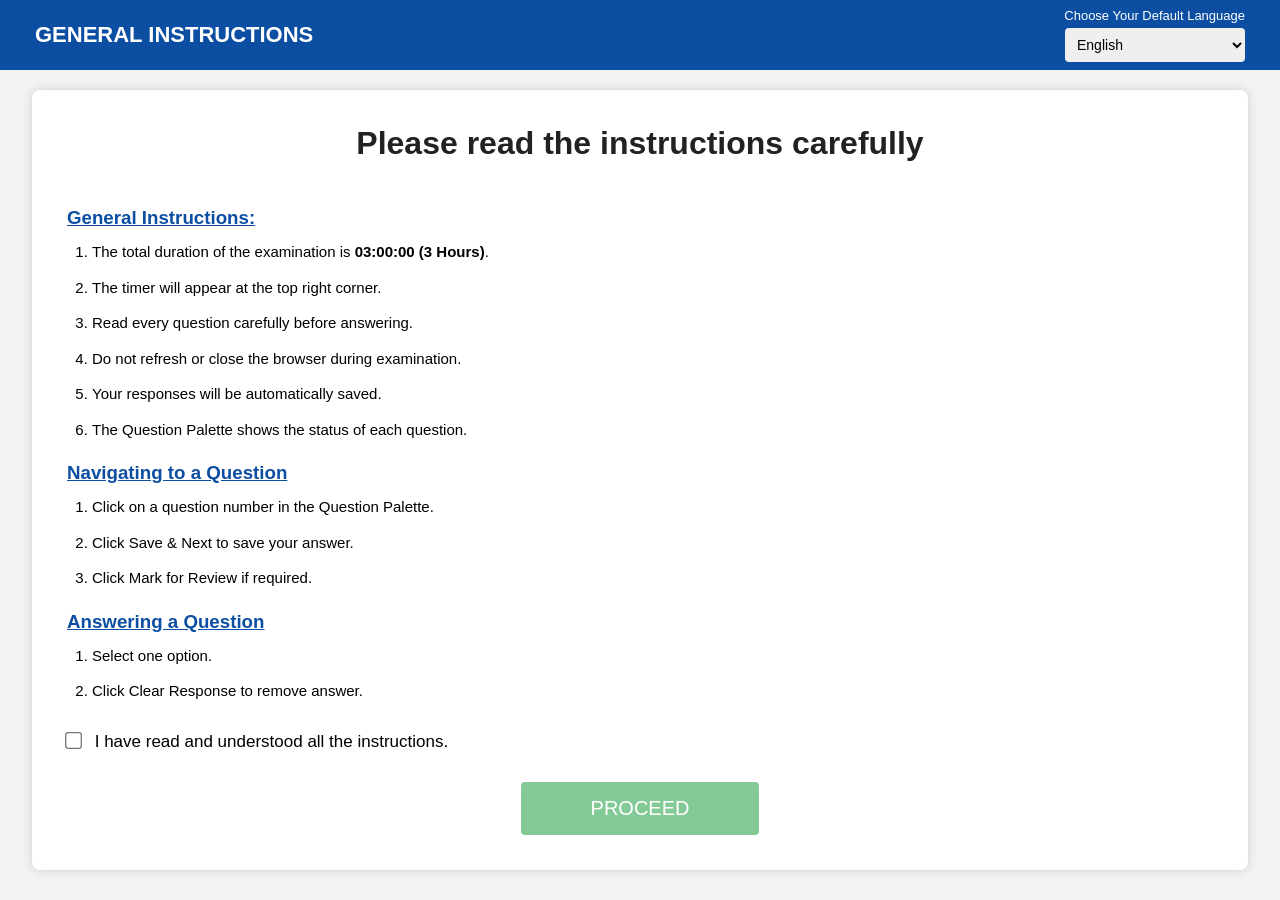
<file: index.html>
<!DOCTYPE html>
<html lang="en">

<head>

<meta charset="UTF-8">

<meta name="viewport" content="width=device-width, initial-scale=1.0">

<title>General Instructions</title>

<link rel="stylesheet" href="style.css">

</head>

<body>

<!-- ================= HEADER ================= -->

<header class="topHeader">

<div class="logoArea">

<h2>GENERAL INSTRUCTIONS</h2>

</div>

<div class="language">

<label>Choose Your Default Language</label>

<select>

<option>English</option>

<option>Hindi</option>

</select>

</div>

</header>

<!-- ================= MAIN ================= -->

<div class="container">

<div class="instructionBox">

<h1>Please read the instructions carefully</h1>

<div class="instructions">

<h3>General Instructions:</h3>

<ol>

<li>The total duration of the examination is <b>03:00:00 (3 Hours)</b>.</li>

<li>The timer will appear at the top right corner.</li>

<li>Read every question carefully before answering.</li>

<li>Do not refresh or close the browser during examination.</li>

<li>Your responses will be automatically saved.</li>

<li>The Question Palette shows the status of each question.</li>

</ol>

<h3>Navigating to a Question</h3>

<ol>

<li>Click on a question number in the Question Palette.</li>

<li>Click Save & Next to save your answer.</li>

<li>Click Mark for Review if required.</li>

</ol>

<h3>Answering a Question</h3>

<ol>

<li>Select one option.</li>

<li>Click Clear Response to remove answer.</li>

<li>Save & Next to continue.</li>

</ol>

<h3>Navigating through Sections</h3>

<ol>

<li>You can switch between sections.</li>

<li>Question palette will indicate question status.</li>

</ol>

<div class="legend">

<div class="item">

<div class="box grey"></div>

<span>Not Visited</span>

</div>

<div class="item">

<div class="box red"></div>

<span>Not Answered</span>

</div>

<div class="item">

<div class="box green"></div>

<span>Answered</span>

</div>

<div class="item">

<div class="box purple"></div>

<span>Marked For Review</span>

</div>

</div>

</div>

<div class="agree">

<label>

<input type="checkbox" id="agree">

I have read and understood all the instructions.

</label>

</div>

<div class="buttonArea">

<button id="proceedBtn">

PROCEED

</button>

</div>

</div>

</div>

<script src="script.js"></script>

</body>

</html>
</file>
<file: style.css>
*{
    margin:0;
    padding:0;
    box-sizing:border-box;
    font-family:Arial, Helvetica, sans-serif;
}

body{
    background:#f2f2f2;
}

/*================ HEADER ================*/

.topHeader{

    height:70px;

    background:#0B4EA2;

    color:white;

    display:flex;

    justify-content:space-between;

    align-items:center;

    padding:0 35px;

}

.logoArea h2{

    font-size:22px;

    font-weight:bold;

}

.language{

    text-align:right;

}

.language label{

    display:block;

    font-size:13px;

    margin-bottom:5px;

}

.language select{

    width:180px;

    padding:8px;

    border-radius:4px;

    border:none;

    outline:none;

    font-size:14px;

}

/*================ MAIN ================*/

.container{

    width:95%;

    max-width:1250px;

    margin:20px auto;

}

/*================ BOX ================*/

.instructionBox{

    background:white;

    border-radius:8px;

    padding:35px;

    box-shadow:0 0 10px rgba(0,0,0,.15);

}

.instructionBox h1{

    text-align:center;

    margin-bottom:25px;

    color:#222;

    font-size:32px;

}

.instructions{

    height:520px;

    overflow-y:auto;

    padding-right:15px;

}

/* Scrollbar */

.instructions::-webkit-scrollbar{

    width:8px;

}

.instructions::-webkit-scrollbar-thumb{

    background:#0B4EA2;

    border-radius:20px;

}

/*================ HEADINGS ================*/

.instructions h3{

    color:#0B4EA2;

    margin-top:20px;

    margin-bottom:10px;

    text-decoration:underline;

}

.instructions ol{

    padding-left:25px;

}

.instructions li{

    margin-bottom:10px;

    line-height:1.7;

    font-size:15px;

}

/*================ LEGEND ================*/

.legend{

    margin-top:25px;

}

.item{

    display:flex;

    align-items:center;

    margin-bottom:12px;

}

.box{

    width:22px;

    height:22px;

    margin-right:12px;

    border-radius:3px;

}

.grey{

    background:#d9d9d9;

}

.red{

    background:#ff5a5a;

}

.green{

    background:#2dbd4f;

}

.purple{

    background:#7b3fe4;

}

/*================ CHECKBOX ================*/

.agree{

    margin-top:25px;

    font-size:17px;

}

.agree input{

    transform:scale(1.3);

    margin-right:10px;

}

/*================ BUTTON ================*/

.buttonArea{

    text-align:center;

    margin-top:30px;

}

#proceedBtn{

    background:#34A853;

    color:white;

    border:none;

    padding:15px 70px;

    font-size:20px;

    border-radius:4px;

    cursor:pointer;

    transition:.3s;

}

#proceedBtn:hover{

    background:#2b9147;

}

/*================ MOBILE ================*/

@media(max-width:900px){

.topHeader{

    flex-direction:column;

    height:auto;

    padding:20px;

    gap:15px;

}

.instructionBox{

    padding:20px;

}

.instructions{

    height:420px;

}

.instructionBox h1{

    font-size:24px;

}

}
</file>
